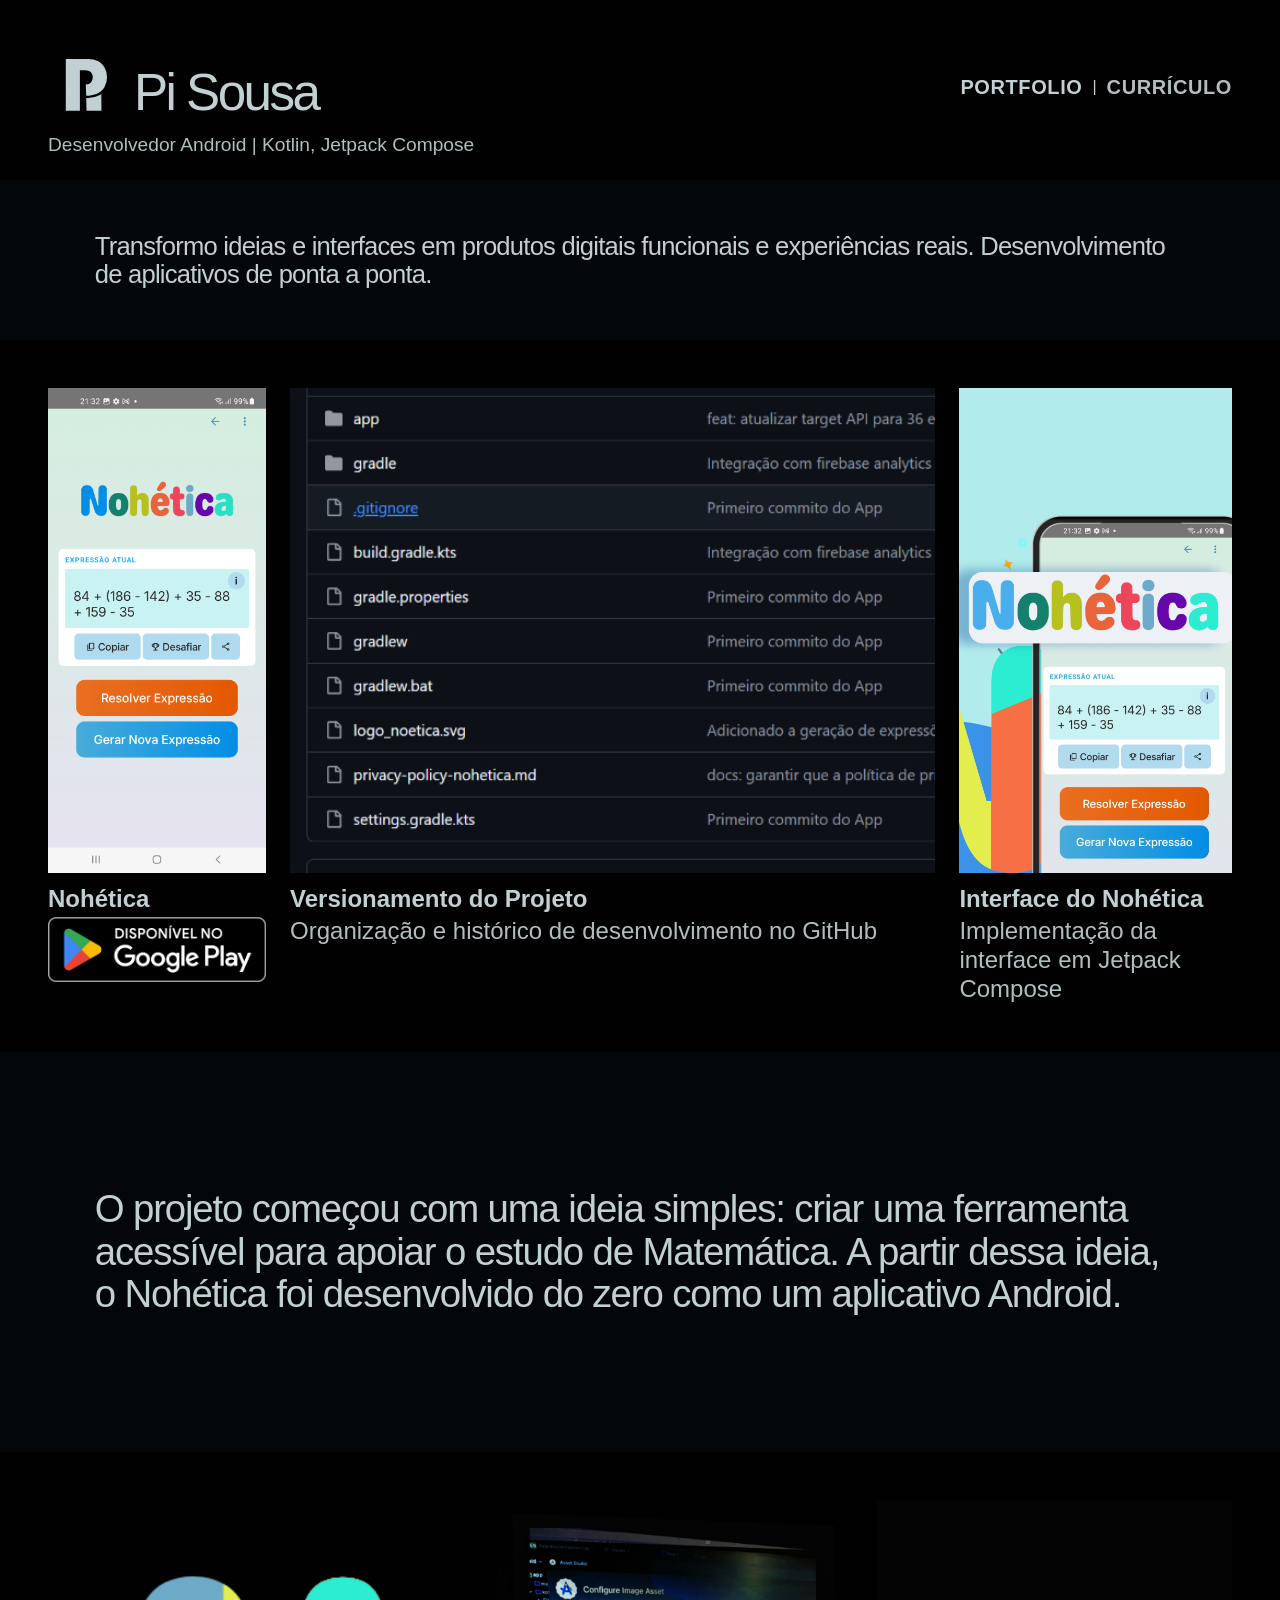
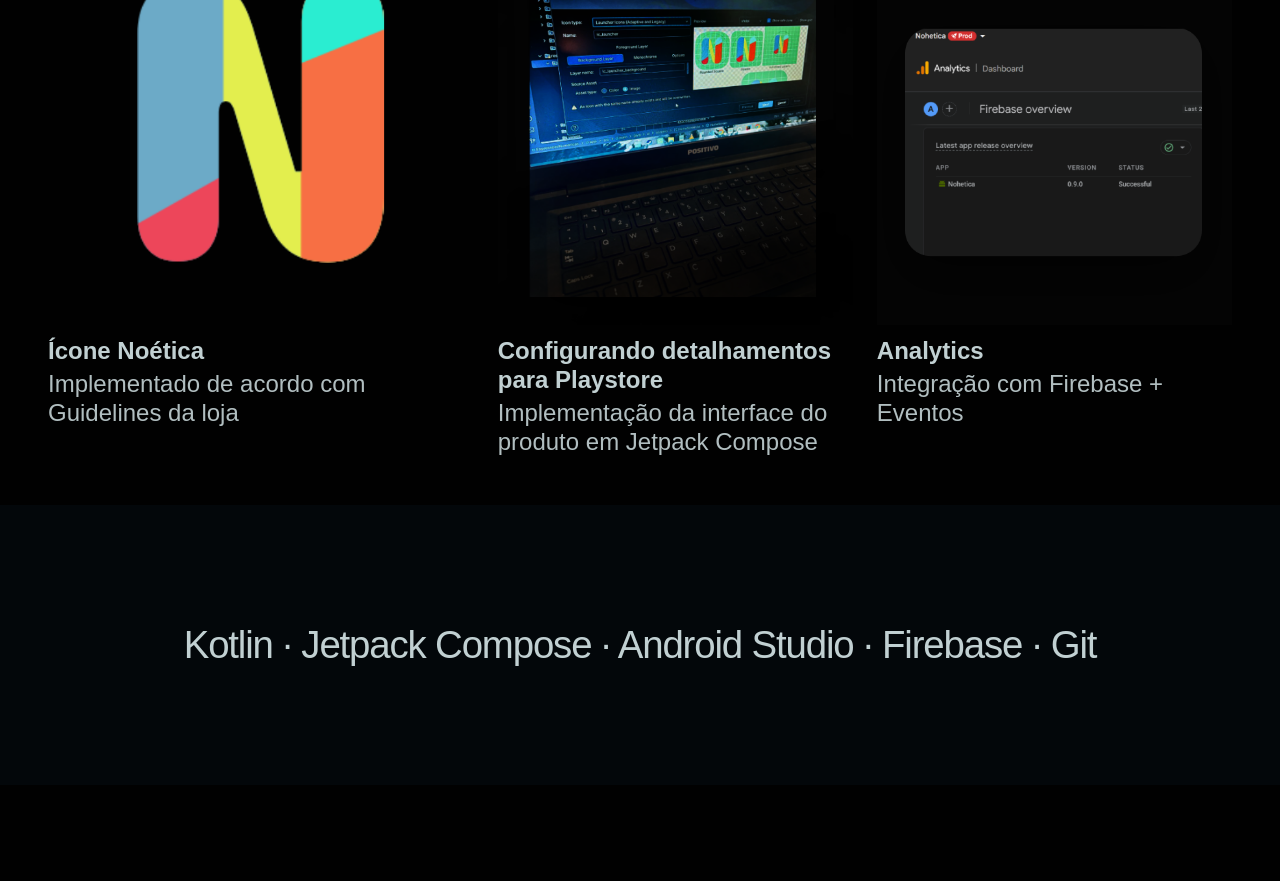
<file: index.html>
<!DOCTYPE html>
<html lang="pt-BR">

<head>
  <meta charset="UTF-8">
  <meta name="viewport" content="width=device-width, initial-scale=1.0">

  <title>Pi Sousa — Portfólio de Desenvolvimento</title>

  <link rel="stylesheet" href="css/style.css">
</head>

<body>

  <main class="portfolio">

    <!-- CABEÇALHO -->
<header class="portfolio-header">

  <div class="portfolio-brand">

    <div class="portfolio-name">
   <div class="pi-logo"></div>
      <h1>Pi Sousa</h1>
    </div>

<nav class="portfolio-nav">
  <a href="index.html" class="active">PORTFOLIO</a>
  <span>|</span>
  <a href="curriculo.html">CURRÍCULO</a>
</nav>

  </div>

  <p class="portfolio-subtitle">
    Desenvolvedor Android | Kotlin, Jetpack Compose
  </p>

</header>


    <!-- INTRODUÇÃO -->
    <section class="portfolio-row">

 <div class="text-card text-card-intro">
        <p>
          Transformo ideias e interfaces em produtos digitais
          funcionais e experiências reais. Desenvolvimento de aplicativos de ponta a ponta.
        </p>
      </div>

    </section>


    <!-- Nohética -->
    <section class="portfolio-row">

          <!-- 1 -->

      <div class="project project-medium">

        <img
          src="assets/1.jpg"
          alt="Aplicativo Nohética para Android">

        <div class="project-caption">
          Nohética
        </div>

        <div class="project-subcaption">
        </div>

        <a href="COLE_AQUI_O_LINK_DA_PLAY_STORE" target="_blank" rel="noopener noreferrer">
  <img
    src="assets/GetItOnGooglePlay_Badge_Web_color_Portuguese-Brazil.png"
    alt="Disponível no Google Play"
    class="play-badge">
</a>

      </div>

           <!-- 2 -->

    <div class="project project-medium">

        <img
          src="assets/gitprint1.png"
          alt="Aplicativo Nohética para Android">

        <div class="project-caption">
          Versionamento do Projeto
        </div>

        <div class="project-subcaption">
         Organização e histórico de desenvolvimento no GitHub
        </div>

      </div>


        <!-- 3 -->

      <div class="project project-medium">

        <img
          src="assets/printlojaFINAL4.png"
          alt="Imagem de Divulgação em Loja">

        <div class="project-caption">
         Interface do Nohética
        </div>

        <div class="project-subcaption">
         Implementação da interface em Jetpack Compose
        </div>

      </div>

       

    </section>


    <!-- CONTEXTO -->
    <section class="portfolio-row">

      <div class="text-card text-card-large">

        <p>
          O projeto começou com uma ideia simples: criar uma ferramenta
          acessível para apoiar o estudo de Matemática. A partir dessa
          ideia, o Nohética foi desenvolvido do zero como um aplicativo Android.
        </p>

      </div>

    </section>


    <!-- TELAS -->
    <section class="portfolio-row">

    <!-- 1 -->
       <div class="project project-medium">

        <img
          src="assets/niconadport.png"
          alt="Ícone do Aplicativo">

        <div class="project-caption">
         Ícone Noética
        </div>

        <div class="project-subcaption">
         Implementado de acordo com Guidelines da loja
        </div>

      </div>
    
    <!-- 2 -->
     
        <div class="project project-medium">

        <img
          src="assets/p2.png"
          alt="Interface do aplicativo Nohética">

        <div class="project-caption">
          Configurando detalhamentos para Playstore
        </div>

        <div class="project-subcaption">
          Implementação da interface do produto em Jetpack Compose
        </div>

      </div>

    <!-- 3 -->
      <div class="project project-medium">

        <img
          src="assets/firebaseprint.png"
          alt="Ícone do Aplicativo">

        <div class="project-caption">
          Analytics 
        </div>

        <div class="project-subcaption">
          Integração com Firebase + Eventos
        </div>

      </div>

    </section>
    <!-- TECNOLOGIAS -->
    <section class="portfolio-row">

      <div class="text-card">

        <p>
          Kotlin · Jetpack Compose · Android Studio · Firebase · Git
        </p>

      </div>

    </section>

  </main>

<script>
  function ajustarLinhas() {

    document.querySelectorAll('.portfolio-row').forEach(row => {

      const projects = Array.from(row.querySelectorAll('.project'));

      if (projects.length < 2) return;

      const images = projects
        .map(project => project.querySelector('img'))
        .filter(img => img && img.complete && img.naturalWidth);

      if (images.length < 2) return;

      // No celular: uma imagem por linha
      if (window.innerWidth <= 900) {

        projects.forEach(project => {
          project.style.flex = 'none';
          project.style.width = '100%';
        });

        images.forEach(img => {
          img.style.width = '100%';
          img.style.height = 'auto';
        });

        return;
      }

      const gap = 24;

      // Espaço disponível na linha
      const totalGap = gap * (images.length - 1);
      const availableWidth = row.clientWidth - totalGap;

      // Soma das proporções das imagens
      const totalRatio = images.reduce((sum, img) => {
        return sum + (img.naturalWidth / img.naturalHeight);
      }, 0);

      // Altura que faz TODAS as imagens caberem
      // exatamente na largura disponível
      const height = availableWidth / totalRatio;

      images.forEach((img, index) => {

        const ratio = img.naturalWidth / img.naturalHeight;
        const width = height * ratio;

        // A caixa do projeto terá exatamente
        // a mesma largura da imagem
        projects[index].style.flex = '0 0 auto';
        projects[index].style.width = `${width}px`;

        img.style.width = `${width}px`;
        img.style.height = `${height}px`;
        img.style.objectFit = 'contain';
      });

      // Garante que o espaço seja EXATAMENTE 24px
      row.style.gap = `${gap}px`;
      row.style.justifyContent = 'flex-start';
    });
  }

  window.addEventListener('load', ajustarLinhas);
  window.addEventListener('resize', ajustarLinhas);
</script>
  
</body>

</html>
</file>
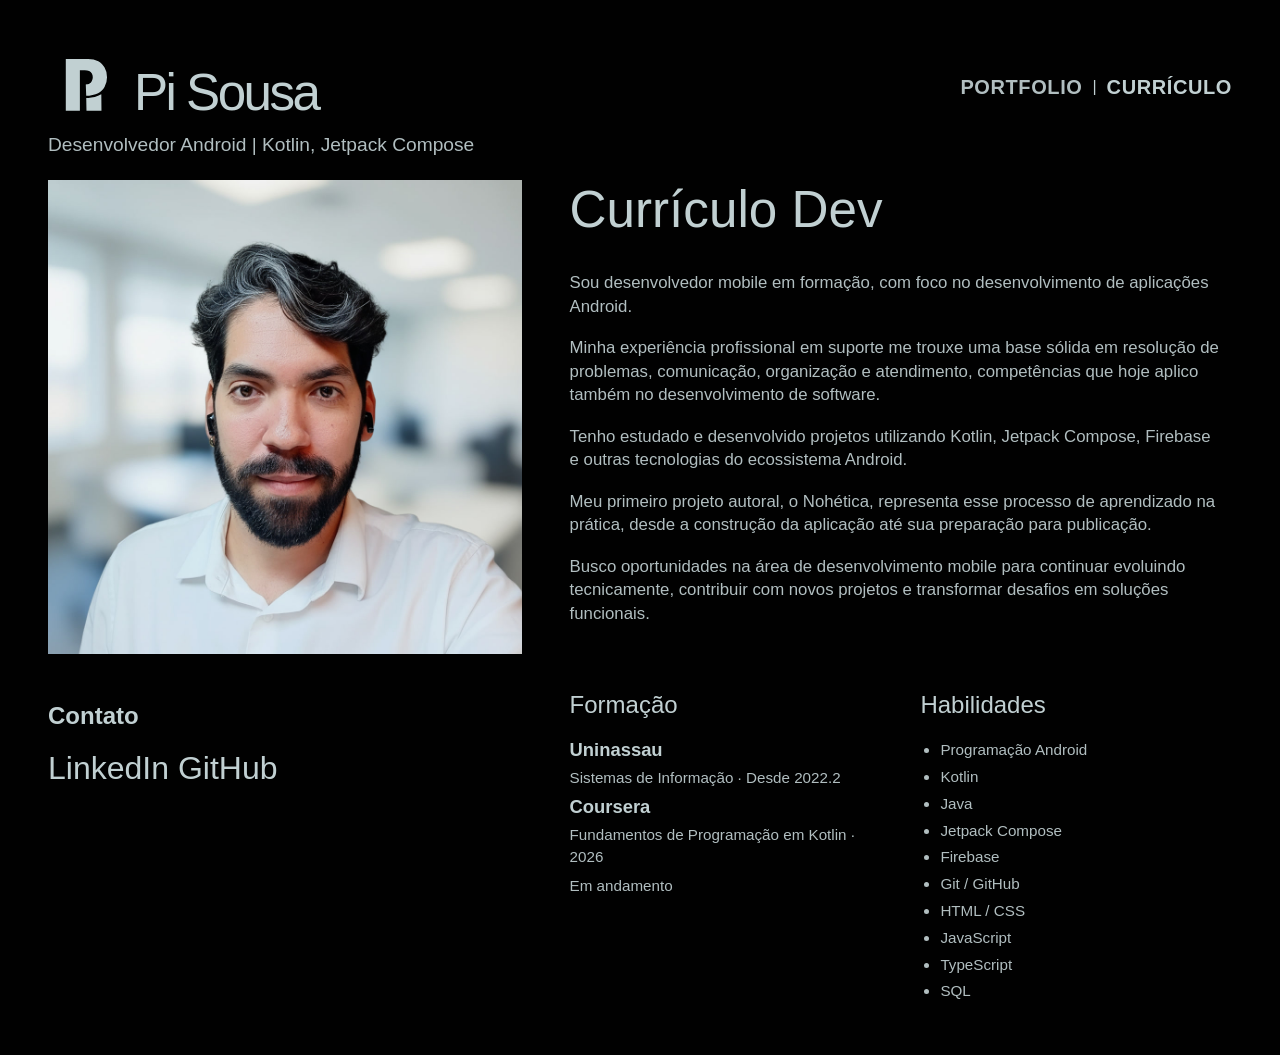
<file: curriculo.html>
<!DOCTYPE html>
<html lang="pt-BR">

<head>
  <meta charset="UTF-8">
  <meta name="viewport" content="width=device-width, initial-scale=1.0">

  <title>Pi Sousa — Currículo</title>

  <link rel="stylesheet" href="css/style.css">
</head>

<body>

  <main class="portfolio">

    <!-- CABEÇALHO -->

    <header class="portfolio-header">

      <div class="portfolio-brand">

        <div class="portfolio-name">

       <div class="pi-logo"></div>

          <h1>Pi Sousa</h1>

        </div>

        <nav class="portfolio-nav">

          <a href="index.html">
            PORTFOLIO
          </a>

          <span>|</span>

          <a href="curriculo.html" class="active">
            CURRÍCULO
          </a>

        </nav>

      </div>

      <p class="portfolio-subtitle">
        Desenvolvedor Android | Kotlin, Jetpack Compose
      </p>

    </header>


    <!-- CURRÍCULO -->

    <section class="curriculo">

      <div class="curriculo-intro">


        <!-- COLUNA ESQUERDA -->

        <div class="curriculo-coluna-esquerda">

          <div class="curriculo-foto">

            <img
              src="assets/pi.jpg"
              alt="Pi Sousa">

          </div>


          <!-- CONTATO -->

          <section class="curriculo-section">

            <h2>Contato</h2>

            <div class="curriculo-links">

<a href="https://www.linkedin.com/in/osvaldosousa-tecnologia/" target="_blank" rel="noopener noreferrer">
  LinkedIn
</a>
<a href="https://github.com/OsvaldoSousa-Programador" target="_blank" rel="noopener noreferrer">
  GitHub
</a>

            </div>

          </section>

        </div>


        <!-- COLUNA DIREITA -->

        <div class="curriculo-bio">

          <h2>Currículo Dev</h2>

          <p>
            Sou desenvolvedor mobile em formação, com foco no
            desenvolvimento de aplicações Android.
          </p>

          <p>
            Minha experiência profissional em suporte me trouxe uma
            base sólida em resolução de problemas, comunicação,
            organização e atendimento, competências que hoje aplico
            também no desenvolvimento de software.
          </p>

          <p>
            Tenho estudado e desenvolvido projetos utilizando Kotlin,
            Jetpack Compose, Firebase e outras tecnologias do
            ecossistema Android.
          </p>

          <p>
            Meu primeiro projeto autoral, o Nohética, representa esse
            processo de aprendizado na prática, desde a construção da
            aplicação até sua preparação para publicação.
          </p>

          <p>
            Busco oportunidades na área de desenvolvimento mobile para
            continuar evoluindo tecnicamente, contribuir com novos
            projetos e transformar desafios em soluções funcionais.
          </p>


          <!-- FORMAÇÃO + HABILIDADES -->

          <div class="curriculo-duas-colunas">


            <!-- FORMAÇÃO -->

            <section class="curriculo-section">

              <h2>Formação</h2>

              <div class="curriculo-item">

                <h3>Uninassau</h3>

                <p>
                  Sistemas de Informação · Desde 2022.2
                </p>

              </div>

              <div class="curriculo-item">

                <h3>Coursera</h3>

                <p>
                  Fundamentos de Programação em Kotlin · 2026
                </p>

                <p>
                  Em andamento
                </p>

              </div>

            </section>


            <!-- HABILIDADES -->

            <section class="curriculo-section">

              <h2>Habilidades</h2>

              <ul class="skills">

                <li>Programação Android</li>
                <li>Kotlin</li>
                <li>Java</li>
                <li>Jetpack Compose</li>
                <li>Firebase</li>
                <li>Git / GitHub</li>
                <li>HTML / CSS</li>
                <li>JavaScript</li>
                <li>TypeScript</li>
                <li>SQL</li>

              </ul>

            </section>


          </div>

        </div>

      </div>

    </section>

  </main>

</body>

</html>
</file>
<file: css/style.css>
:root {
  --bg: #010101;
  --bgcards: #03070a;
  --text: #c1d0d2;
  --subtext: #b1bec0;
  --text-muted: #7f8b91;
  --text-subtle: #59666d;
  --gap: 24px;
}
* {
  box-sizing: border-box;
}

html {
  scroll-behavior: smooth;
}

body {
  margin: 0;
  background: var(--bg);
  color: var(--text);
  font-family: Arial, Helvetica, sans-serif;
}

.portfolio {
  width: 100%;
  max-width: 1600px;
  margin: 0 auto;
  padding: 48px;
}

.portfolio-brand {
  display: flex;
  align-items: center;
  gap: 16px;
}

.pi-logo {
  width: 70px;
  height: 70px;
  background-color: var(--text);

  -webkit-mask: url("../assets/pi-logo.svg") center / contain no-repeat;
  mask: url("../assets/pi-logo.svg") center / contain no-repeat;
}

.portfolio-name {
  display: flex;
    align-items: flex-end;
  gap: 16px;
}

.portfolio-nav {
  display: flex;
  align-items: center;
  gap: 10px;
  margin-left: auto;
  margin-top: 8px;
}

.portfolio-nav a {
  color: var(--subtext);
  text-decoration: none;
  font-size: 1.25rem;
  font-weight: 700;
  letter-spacing: 0.03em;
}

.portfolio-nav a.active {
  color: var(--text);
}

/* ---------- CABEÇALHO ---------- */

.portfolio-header {
  margin-bottom: 24px;
}

.portfolio-header h1 {
  margin: 0;
font-size: clamp(1.8rem, 4vw, 4rem);
  font-weight: 500;
  letter-spacing: -0.05em;
  line-height: 0.95;
}

.portfolio-subtitle {
  margin-top: 1rem;
  font-size: 1.2rem;
color: var(--subtext);
}


/* ---------- LINHAS ---------- */

.portfolio-row {
  display: flex;
  gap: 24px;
  width: 100%;
  margin-bottom: 48px;
  align-items: flex-start;
  justify-content: flex-start;
}


/* ---------- PROJETOS ---------- */

.project {
  position: relative;
  overflow: hidden;
  background: transparent;
}

.project img {
  display: block;
  width: 100%;
  height: auto;
  object-fit: contain;
}

/* ---------- TAMANHOS ---------- */

.project-wide {
  flex: 2;
}

.project-medium {
  flex: 1;
}

.project-small {
  flex: 0.7;
}

.project-tall {
  flex: 1;
}


/* ---------- LEGENDAS ---------- */

.project-caption {
  padding: 12px 0 4px;
  font-size: 1.5rem;
  line-height: 1.2;
  color: var(--text);
  font-weight: bold;
}

.project-subcaption {
  padding: 0;
  font-size: 1.5rem;
  line-height: 1.2;
  color: var(--subtext);
}


/* ---------- BLOCOS DE TEXTO ---------- */

.text-card {
  width: calc(100% + 96px);
  min-height: 280px;

  display: flex;
  align-items: center;
  justify-content: center;

  padding: 60px 8%;

  background: var(--bgcards);

 margin-left: -48px;
margin-right: -48px;
}

.text-card p {
  max-width: 1100px;
  margin: 0;

  font-size: clamp(1.5rem, 3vw, 3rem);
  line-height: 1.1;
  letter-spacing: -0.03em;
}

.text-card-large {
  min-height: 400px;
}

.text-card-intro {
  min-height: 160px;
  padding: 40px 8%;
}

.text-card-intro p {
  font-size: clamp(1.2rem, 2vw, 2rem);
}

/* ---------- CURRÍCULO ---------- */

.curriculo {
  width: 100%;
}

.curriculo-intro {
  display: grid;
grid-template-columns: 40% 60%;
  gap: 48px;
  align-items: start;
}

.curriculo-foto img {
  width: 100%;
  height: auto;
  display: block;
}

.curriculo-bio {
  padding-top: 0;
    padding-right: 8%;
}

.curriculo-bio h2 {
  margin: 0 0 32px;
  font-size: clamp(2rem, 4vw, 4rem);
  font-weight: 500;
}

.curriculo-bio p {
  margin: 0 0 18px;
  font-size: 1.05rem;
  line-height: 1.4;
  color: var(--subtext);
}

/* ---------- RESPONSIVO ---------- */

@media (max-width: 900px) {

  .portfolio {
    padding: 24px;
  }

  .portfolio-row {
    flex-direction: column;
  }

  .project,
  .project-wide,
  .project-medium,
  .project-small,
  .project-tall {
    width: 100%;
    flex: none;
  }

  .portfolio-subtitle {
    font-size: 1.3rem;
  }

  .project-caption {
    font-size: 1.2rem;
  }

  .project-subcaption {
    font-size: 1.1rem;
  }

}



.curriculo-section h2 {
   font-size: 1.5rem;
  margin-bottom: 20px;
}

.curriculo-item h3 {
  font-size: 1.15rem;
  margin: 0 0 6px;
}

.curriculo-item p {
  font-size: 0.95rem;
  margin: 0 0 8px;
  color: var(--subtext);
}


.curriculo-section {
  margin-top: 48px;
}


.skills {
  margin: 0;
  padding-left: 20px;
  color: var(--subtext);
}

.skills li {
  font-size: 0.95rem;
  line-height: 1.5;
  margin-bottom: 4px;
}


.curriculo-duas-colunas {
  display: grid;
  grid-template-columns: 1fr 1fr;
  gap: 48px;
}



.curriculo-links a {
  color: var(--text);
  text-decoration: none;
  font-size: 2rem;
}
</file>
